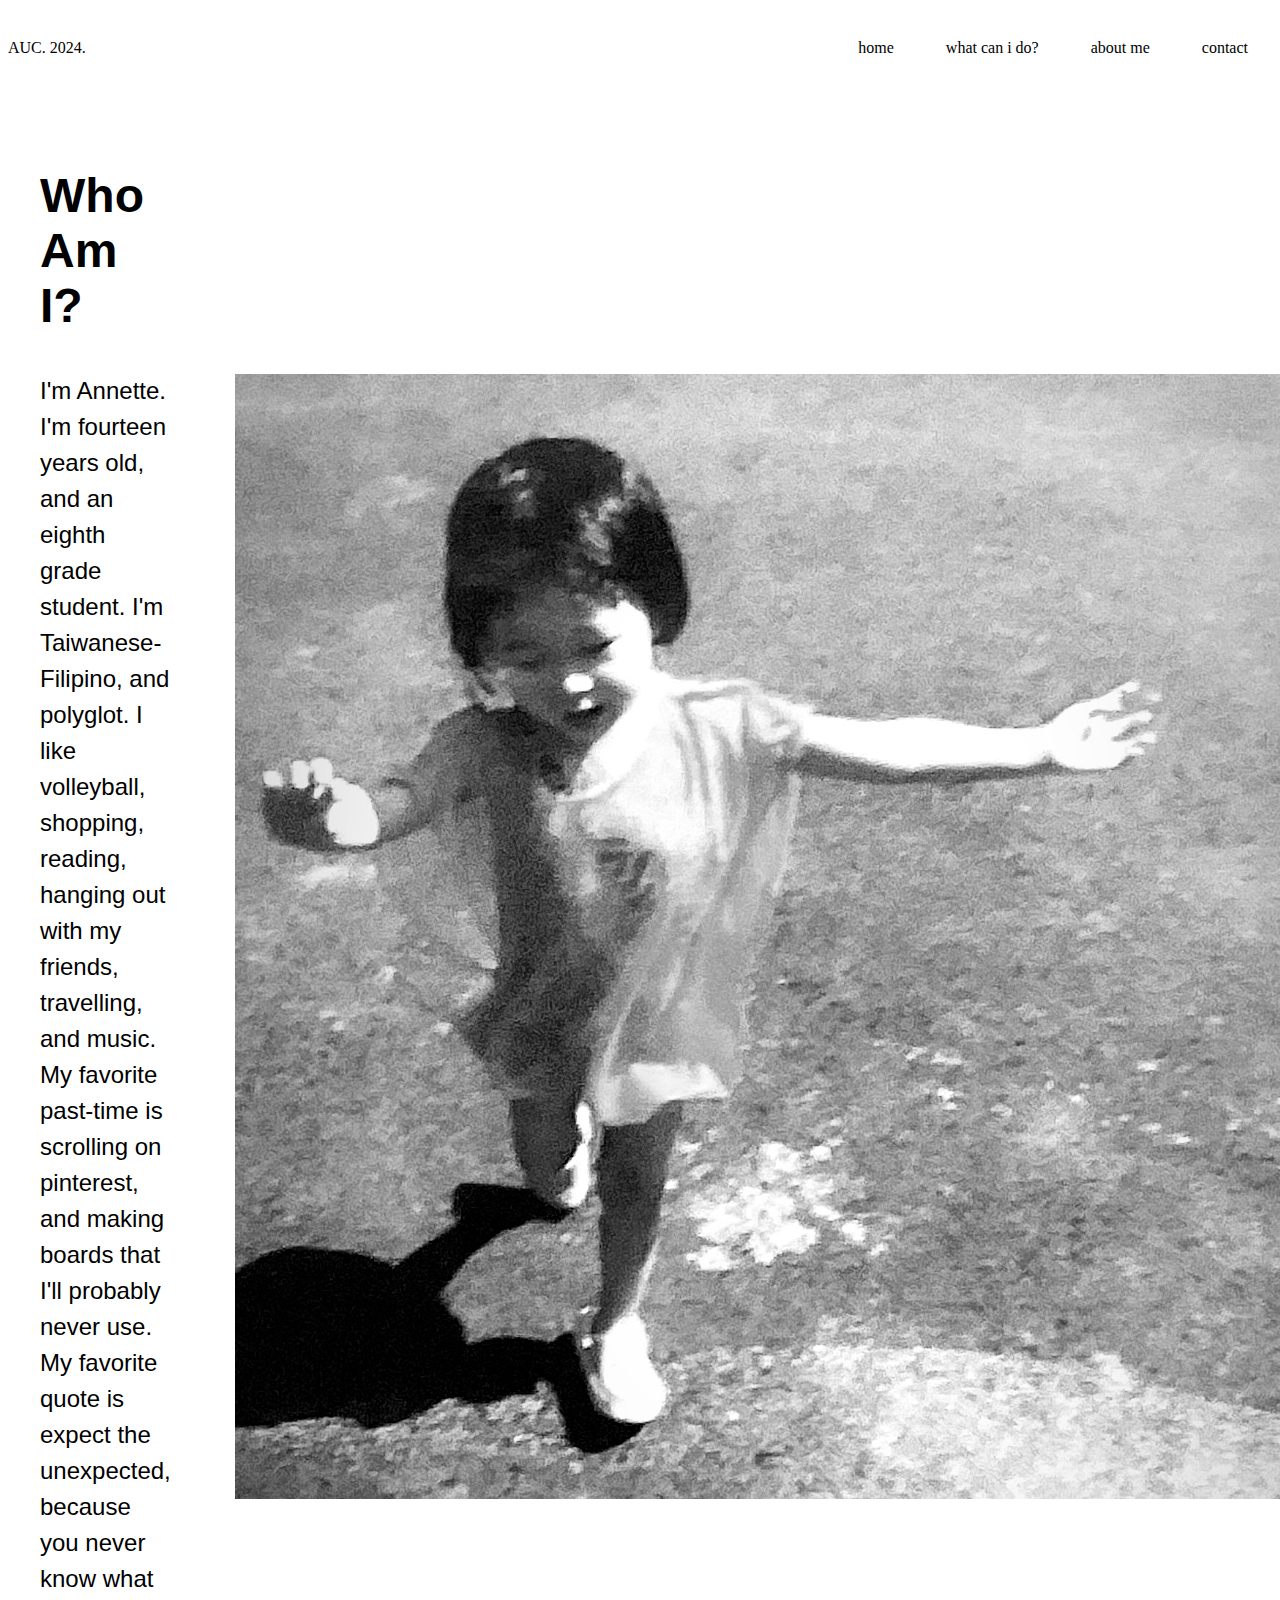
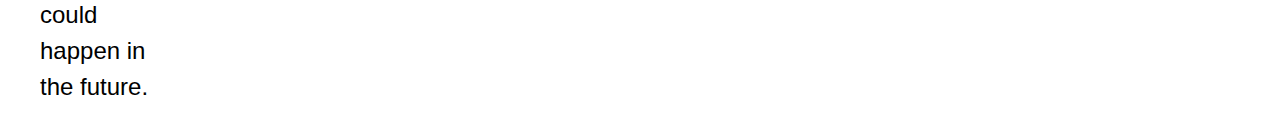
<file: aboutme.html>
<!DOCTYPE html>
<html lang="en">
<head>
	<meta charset="UTF=8">
	<meta name="viewport" content="width=devie-widthinitial-scale=1.0">
	<title>about me</title>
	<link rel="stylesheet" href="aboutme.css">
</head>
<body>
	<nav>
	<div class="=logo">AUC. 2024.</div>
	<div class="nav-items">
	<a href="test.html">home</a>
	<a href="whatcanido.html">what can i do?</a>	
	<a href="aboutme.html">about me</a>	
	<a href="contact.html">contact</a>	
</nav>
	<section class="hero">
	<div class="hero-container">
		<div class="column-left">
			<h1>Who Am I?</h1>
			<p>I'm Annette. I'm fourteen years old, and an eighth grade student. I'm Taiwanese-Filipino, and polyglot. I like volleyball, shopping, reading, hanging out with my friends, travelling, and music. My favorite past-time is scrolling on pinterest, and making boards that I'll probably never use. My favorite quote is expect the unexpected, because you never know what could happen in the future. </p>
		</div>
		<div class="column-right">
			<img src="IMG_6767 copy.html" alt="illustration"
			class="hero-image">
		</div>
	</div>
</section>
</body>
</html>
</file>
<file: aboutme.css>
h1 {
	color: #5D5E60
	font-size: 64 px;
	font-family: "Josefin Sans", sans-serif;
}

p {
	color: #5D5E60
	font-size: 32 px;
	font-family: "Josefin Sans", sans-serif;
}

nav {
	height: 80px;
	background;#d4cfc1; 
	display: flex;
	justify-content: space-between;
	align-items: center;
	padding: 0rem calc((100vw - 1300px) / 2);
}

.logo {
color: #000;
font-size: 1.54rem;
font-weight: bold;
font font-style: italic;
padding: 0 2 rem;
}

nav a {
  text-decoration: none;
  color: #000;
  padding: 0 1.5rem;
}

nav a:hover {
  color: #fff;
}

.hero {
  background: #fff;
}

.hero-container {
  display: grid;
  grid-template-columns: 1fr 1fr;
  height: 95vh;
  padding: 3rem calc((100vw - 1300px) / 2);
}

.column-left {
  display: flex;
  flex-direction: column;
  justify-content: center;
  align-items: flex-start;
  color: #000;
  padding: 0rem 2rem;
}

.column-left h1 {
  margin-bottom: 1rem;
  font-size: 3rem;
}

.column-left p {
  margin-bottom: 2rem;
  font-size: 1.5rem;
  line-height: 1.5;
}

.column-right {
  display: flex;
  justify-content: center;
  align-items: center;
  padding: 0rem 2rem;
}

.me-image {
  width: 10%;
  height: 10%;
}

@media screen and (max-width: 768px) {
  .aboutme-container {
    grid-template-columns: 1fr;
  }
</file>
